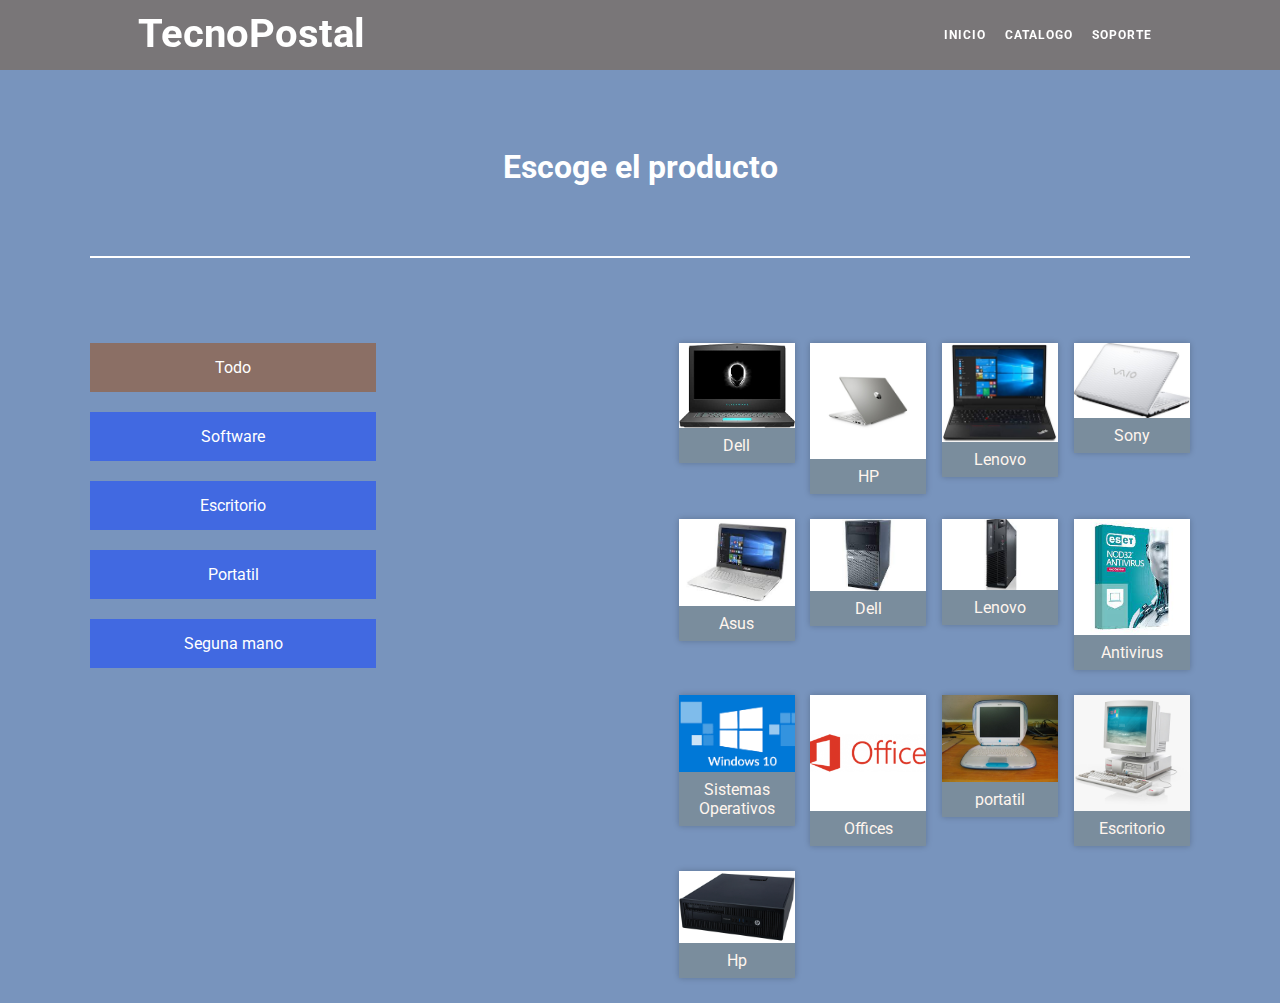
<file: index2 copy.html>
<!DOCTYPE html>
<html lang="es">
<head>
    <meta charset="UTF-8">
    <meta http-equiv="X-UA-Compatible" content="IE=edge">
    <meta name="viewport" content="width=device-width, initial-scale=1.0">
    <!---Uso de hojas de estilo-->
    <link rel="stylesheet" href="css/estilo.css">
    <link rel="stylesheet" href="css/categoria.css">
    <link rel="stylesheet" href="css/responsive.css"> 
    <link  rel="icon"   href="image/Logos y icono/TecnoPostal.png" type="image/png" />
    <!--Uso de hojas de javascript-->
    <script src="http://ajax.googleapis.com/ajax/libs/jquery/1.9.0/jquery.min.js"></script>
    <script src="js/categoria.js"></script>
    <script src="js/alto.js"></script>
    <title>Catalogo</title>
</head>
<body>
    <!---Comienzo de menu-->
    <header>
        <div class="ancho">
            <div class="logo">
                <p><a href="index.html">TecnoPostal</a></p>
            </div>
            <nav>
                <ul>
                    <li><a href="index.html">Inicio</a></li>
                    <li><a href="index2.html">Catalogo</a></li>
                    <li><a href="index8.html">Soporte</a></li>
                </ul>
            </nav>
        </div>
    </header>
    <!--Termino de menu-->
    <br><br><br><br><br><br><br>
    <!--Comienzo de iconos de filtrado-->
    <div class="warp">
        <h1>Escoge el producto</h1>
        <div class="tienda">
            <div class="cate">
                <a href="#" class="item" category="all">Todo</a>
                <a href="#soft" class="item" category="software">Software</a>
                <a href="#escri" class="item" category="escritorio">Escritorio</a>
                <a href="#porta" class="item" category="portatil">Portatil</a>
                <a href="#mano" class="item" category="segunda">Seguna mano</a>
            </div>
    <!--Fin de iconos de filtrado-->
    <!---Comeizo de images de producto-->
            <sectio class="produc">
                <div class="producit " category="portatil" id="porta">
                    <img src="image/portatiles/DEL1.jpg" alt="">
                    <a href="index5.html">Dell</a>
                </div>
                <div class="producit" category="portatil" id="porta">
                    <img src="image/portatiles/h1.jpg" alt="">
                    <a href="index5.html#h">HP</a>
                </div>
                <div class="producit" category="portatil" id="porta">
                    <img src="image/portatiles/len1.jpg" alt="">
                    <a href="index5.html">Lenovo</a>
                </div>
                <div class="producit" category="portatil" id="porta">
                    <img src="image/portatiles/son1.jpg" alt="">
                    <a href="index5.html#son">Sony</a>
                </div>
                <div class="producit" category="portatil" id="porta">
                    <img src="image/portatiles/as1.jpg" alt="">
                    <a href="index5.html">Asus</a>
                </div>
                <div  class="producit" category="escritorio" id="porta">
                    <img src="image/escritorio/del1.jpg" alt="">
                    <a href="index4.html">Dell</a>
                </div>
                <div class="producit" category="escritorio" id="escri">
                    <img src="image/escritorio/len1.jpg" alt="">
                    <a href="index4.html">Lenovo</a>
                </div>
                <div class="producit" category="software" id="soft">
                    <img src="image/Software/ant1.jpg" alt="">
                    <a href="index3.html">Antivirus</a>
                </div>
                <div class="producit" category="software" id="soft">
                    <img src="image/Software/so1.png" alt="">
                    <a href="index3.html">Sistemas Operativos</a>
                </div>
                <div class="producit" category="software" id="soft">
                    <img src="image/Software/of1.png" alt="">
                    <a href="index3.html">Offices</a>
                </div>
                <div class="producit" category="segunda" id="mano">
                    <img src="image/Servicios/img13.jpg" alt="">
                    <a href="index6.html">portatil</a>
                </div>
                <div class="producit" category="segunda" id="mano">
                    <img src="image/mano/escrant1.jpg" alt="">
                    <a href="index6.html">Escritorio</a>
                </div>
                <div class="producit" category="escritorio" id="escri">
                    <img src="image/escritorio/800 g1.jpg" alt="">
                    <a href="index4.html">Hp</a>
                </div>
            </sectio>
    <!--Fin de imagnes de prodcutos-->
        </div>
    </div>
</body>
</html>
</file>
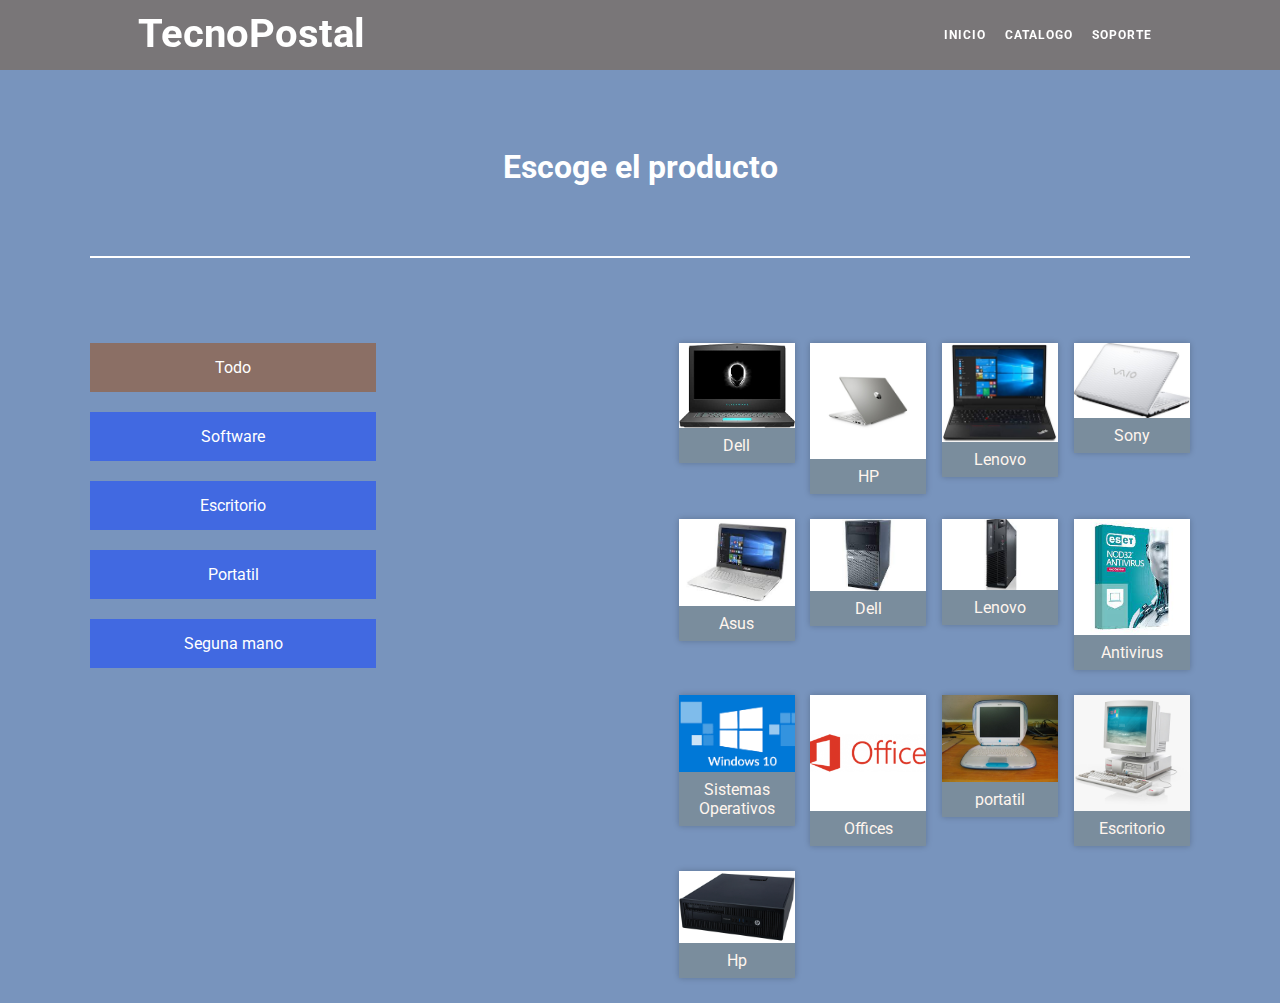
<file: index2.html>
<!DOCTYPE html>
<html lang="es">
<head>
    <meta charset="UTF-8">
    <meta http-equiv="X-UA-Compatible" content="IE=edge">
    <meta name="viewport" content="width=device-width, initial-scale=1.0">
    <!---Uso de hojas de estilo-->
    <link rel="stylesheet" href="css/estilo.css">
    <link rel="stylesheet" href="css/categoria.css">
    <link rel="stylesheet" href="css/responsive.css"> 
    <link  rel="icon"   href="image/Logos y icono/TecnoPostal.png" type="image/png" />
    <!--Uso de hojas de javascript-->
    <script src="http://ajax.googleapis.com/ajax/libs/jquery/1.9.0/jquery.min.js"></script>
    <script src="js/categoria.js"></script>
    <script src="js/alto.js"></script>
    <title>Catalogo</title>
</head>
<body>
    <!---Comienzo de menu-->
    <header>
        <div class="ancho">
            <div class="logo">
                <p><a href="index.html">TecnoPostal</a></p>
            </div>
            <nav>
                <ul>
                    <li><a href="index.html">Inicio</a></li>
                    <li><a href="index2.html">Catalogo</a></li>
                    <li><a href="index8.html">Soporte</a></li>
                </ul>
            </nav>
        </div>
    </header>
    <!--Termino de menu-->
    <br><br><br><br><br><br><br>
    <!--Comienzo de iconos de filtrado-->
    <div class="warp">
        <h1>Escoge el producto</h1>
        <div class="tienda">
            <div class="cate">
                <a href="#" class="item" category="all">Todo</a>
                <a href="#" class="item" category="software">Software</a>
                <a href="#" class="item" category="escritorio">Escritorio</a>
                <a href="#" class="item" category="portatil">Portatil</a>
                <a href="#" class="item" category="segunda">Seguna mano</a>
            </div>
    <!--Fin de iconos de filtrado-->
    <!---Comeizo de images de producto-->
            <sectio class="produc">
                <div class="producit " category="portatil">
                    <img src="image/portatiles/DEL1.jpg" alt="">
                    <a href="index5.html">Dell</a>
                </div>
                <div class="producit" category="portatil">
                    <img src="image/portatiles/h1.jpg" alt="">
                    <a href="index5.html#h">HP</a>
                </div>
                <div class="producit" category="portatil">
                    <img src="image/portatiles/len1.jpg" alt="">
                    <a href="index5.html">Lenovo</a>
                </div>
                <div class="producit" category="portatil">
                    <img src="image/portatiles/son1.jpg" alt="">
                    <a href="index5.html#son">Sony</a>
                </div>
                <div class="producit" category="portatil">
                    <img src="image/portatiles/as1.jpg" alt="">
                    <a href="index5.html">Asus</a>
                </div>
                <div  class="producit" category="escritorio">
                    <img src="image/escritorio/del1.jpg" alt="">
                    <a href="index4.html">Dell</a>
                </div>
                <div class="producit" category="escritorio">
                    <img src="image/escritorio/len1.jpg" alt="">
                    <a href="index4.html">Lenovo</a>
                </div>
                <div class="producit" category="software">
                    <img src="image/Software/ant1.jpg" alt="">
                    <a href="index3.html">Antivirus</a>
                </div>
                <div class="producit" category="software">
                    <img src="image/Software/so1.png" alt="">
                    <a href="index3.html">Sistemas Operativos</a>
                </div>
                <div class="producit" category="software">
                    <img src="image/Software/of1.png" alt="">
                    <a href="index3.html">Offices</a>
                </div>
                <div class="producit" category="segunda">
                    <img src="image/Servicios/img13.jpg" alt="">
                    <a href="index6.html">portatil</a>
                </div>
                <div class="producit" category="segunda">
                    <img src="image/mano/escrant1.jpg" alt="">
                    <a href="index6.html">Escritorio</a>
                </div>
                <div class="producit" category="escritorio">
                    <img src="image/escritorio/800 g1.jpg" alt="">
                    <a href="index4.html">Hp</a>
                </div>
            </sectio>
    <!--Fin de imagnes de prodcutos-->
        </div>
    </div>
</body>
</html>
</file>
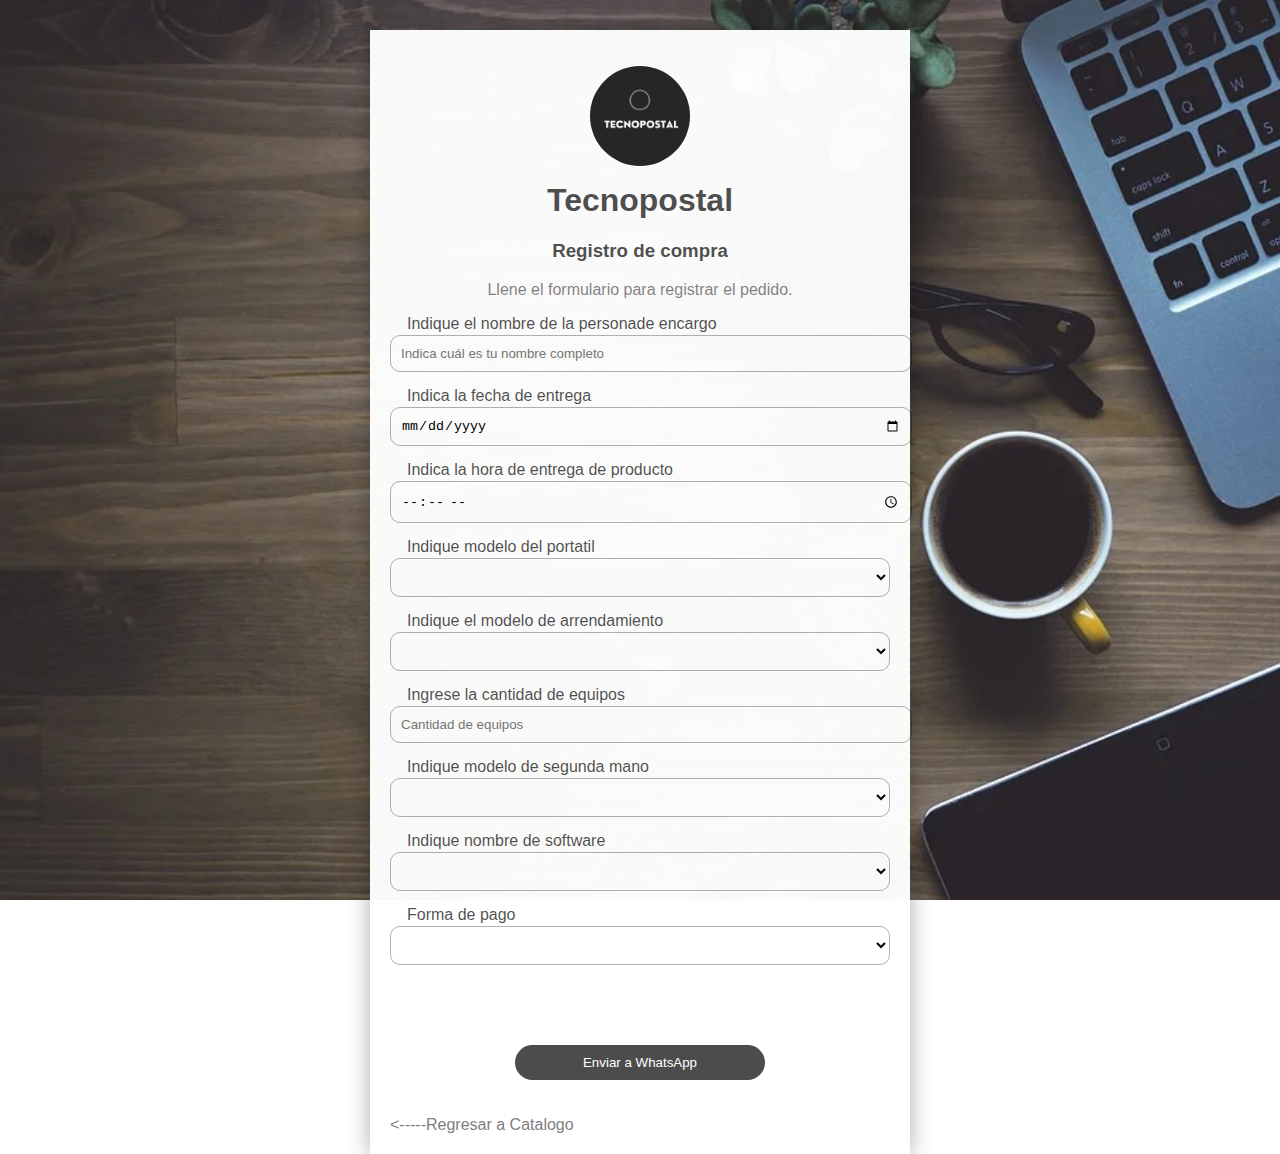
<file: index7.html>
<!DOCTYPE html>
<html lang="es">
  <head>
    <meta charset="UTF-8" />
    <meta name="viewport"content="width=device-width, initial-scale=1.0, maximum-scale=1.0"/>
    <meta http-equiv="X-UA-Compatible" content="ie=edge" />
    <script src="js/jquery.js"></script>
    <link  rel="icon"   href="image/Logos y icono/TecnoPostal.png" type="image/png" />
    <link href="https://fonts.googleapis.com/css2?family=Syne+Mono&display=swap" rel="stylesheet">
    <title>Formulario</title>
    <link rel="stylesheet" href="css/compras.css">
  </head>
  <body>
    <form action="" class="formulario">
      <a href="index.html"><img src="image/Logos y icono/TecnoPostal.gif" class="imgLogo" /></a>

      <h1 class="formulario__titulo">Tecnopostal</h1>
      <h3 class="formulario__subtitulo">Registro de compra</h3>
      <p class="formulario__parrafo">
        Llene el formulario para registrar el pedido.
      </p>
<!--Nombre de la persona que encargara-->
<label for="cliente" class="formulario__label">Indique el nombre de la personade encargo</label>
<input
  id="cliente"
  type="text"
  class="formulario__input"
  placeholder="Indica cuál es tu nombre completo"
/>
<!--Fecha de entrega de producto-->
<label for="fecha" class="formulario__label"
>Indica la fecha de entrega</label
>
<input
id="fecha"
type="date"
class="formulario__input"
pattern="[0-9]{4}-[0-9]{2}-[0-9]{2}"
/> 
<!---Hora de enetrega de producto-->
<label for="hora" class="formulario__label"
>Indica la hora de entrega de producto</label
>
<input id="hora" type="time" class="formulario__input" />

<!--Modelo de equipo portatil-->
<label for="portatil" class="formulario__label"
>Indique modelo del portatil</label>
      <select id="portatil" name="listaempleados" class="formulario__input">
          <optioN> </optioN>
        <option>Dell latitude e6400</option>
        <option>Alienware</option>
        <option>Dell inspiron</option>
        <option>HP Pavilion - 15-cw1005la</option>
        <option>HP EliteBook 8460P</option>
        <option>Hp probook 6475b</option>
        <option>Lenovo thinkpad l450a</option>
        <option>Ideapad 100-14iby</option>
        <option>Lenovo Legio y560</option>
        <option>Sony Vaio SVE14115FLW</option>
        <option>Vaio sony pcg-31311u</option>
        <option>Vaio sony sx14</option>
        <option>Asus n551</option>
        <option>Asus n751</option>
        <option>Asus STRIX G531GT-BQ095T</option>
      </select>
<!--Modelo de equipo arrendamiento-->
       <label for="arrenda" class="formulario__label"
        >Indique el modelo de arrendamiento</label
      >
      <select id="arrenda" name="listaempleados" class="formulario__input">
          <option></option>
        <option>Optiplex 9020</option>
        <option>Optiplex 7080</option>
        <option>Optiplex 9000</option>
        <option>Thinkcenter m73</option>
        <option>Thinkcenter m82</option>
        <option>Thinkcenter m720s</option>
        <option>Thinkcenter m720</option>
        <option>Prodesk 600 g1</option>
        <option>Prodesk 400 g6</option>
        <option>Prodesk 400 g3</option>
        <option>Elitedesk 800 g1</option>
      </select>
      <!--Cantidad e arrendamiento-->
      <label for="cantidad" class="formulario__label">Ingrese la cantidad de equipos</label>
      <input
        id="cantidad"
        type="text"
        class="formulario__input"
        placeholder="Cantidad de equipos"
      />
<!--Modelo de equipo Segunda mano-->
<label for="mano" class="formulario__label"
        >Indique modelo de segunda mano</label
      >
      <select id="mano" name="listaempleados" class="formulario__input">
          <option></option>
        <option>Optiplex 9020</option>
        <option>Elitedesk 800 g1</option>
        <option>HP Pavilion - 15-cw1005la</option>
        <option>Dell latitude e6400</option>
      </select>
      <!--Software Solicitado-->
       <label for="software" class="formulario__label"
        >Indique nombre de software</label
      >
      <select id="software" name="listaempleados" class="formulario__input">
        <option></option>
        <option>Avast Premiun</option>
        <option value="">ESTE Nodo 32</option>
        <option value="">Bitdefender antivirus plus </option>
        <option value="">McAffe total protección</option>
        <option value="">Kasperky antivirus</option>
        <option value="">Windows 10</option>
        <option value="">Windows 8</option>
        <option value="">Windows 8.1</option>
        <option value="">Office 2016 professional plus</option>
        <option value="">Office 2019 profeccional plus</option>
        <option value="">Office 365 personal</option>
      </select>
      
    <!--Formato de pago-->
      <label for="pago" class="formulario__label"
        >Forma de pago</label
      >
      <select id="pago" name="listaservicios" class="formulario__input">
        <option></option>
        <option>Tarjeta de Credito(12 meses sin intereses)</option>
        <option>Efectivo</option>
        <option>Tarjeta de debito</option>
      </select>
  

      <div id="respuesta"></div>
      
      <button id="submit" class="formulario__submit">Enviar a WhatsApp</button>
      <br><br>
      <a href="index2.html"><-----Regresar a Catalogo</a>
    </form>
    <script src="js/compras.js"></script>
  </body>
</html>
</file>
<file: css/estilo.css>
@import url('https://fonts.googleapis.com/css2?family=Roboto:wght@300&display=swap');
*{
    margin: 0;
    padding: 0;
}
header{
    width: 100%;
    background: rgba(121, 114, 112, 0.9);
    height: 70px;
    position: fixed;
}
.ancho 
{
    width: 80%;
    height: 70px;
    /*background: red;*/
    margin: auto;
}
.logo
{
    width: 30%;
    height: 70px;
    /*background: blue;*/
    float: left;
    padding: 10px;
    box-sizing: border-box;
    
}
.logo p a {
    color:#fff;
    font-size: 40px;
    text-decoration: none;
    font-weight: bold;
    font-family: 'Roboto', sans-serif;
}
nav{
    width: 70%;
    height: 70px;
   /* background: olive;*/
    float: left;
    text-align:right;
    padding-top: 24px;
    box-sizing: border-box; 
}

nav ul li 
{
    display: inline;

}
nav ul li a 
{
    color: #fff; 
    font-size: 12px;
    text-decoration: none;
    text-transform: uppercase;
    padding-left: 15px;
    font-weight: bold;
    letter-spacing: 1px;
    
    font-family: 'Roboto', sans-serif;
}
nav ul li a:hover{
    color:#444;

}
.uno 
{
    color:#fff;
    font-size: 12px;
    text-decoration: none;
    font-weight: bold;
    font-family: 'Roboto', sans-seri
}
::-webkit-scrollbar
{
    width: 10px;
}
::-webkit-scrollbar-track
{
    background:#444;
    border-radius: 20px;
}
::-webkit-scrollbar-thumb
{
    background: #fff;
    border-radius: 20px;
}
</file>
<file: css/categoria.css>
@import url('https://fonts.googleapis.com/css2?family=Roboto:wght@300&display=swap');
*{
    margin: 0;
    padding: 0;
    box-sizing: border-box;
}
body{
    background: rgba(88, 122, 173, 0.808);
    font-family: 'Roboto', sans-serif;
}
.warp
{
    max-width: 1100px;
    width: 90%;
    margin: auto;
}
.warp h1
{
    color: #fff;
    font-weight: bold;
    display: flex;
    flex-direction: column;
    text-align: center;
    margin: 15px 0px;
}
.warp h1:after
{
    content: '';
    width: 100%;
    height: 2px;
    background:#fff;
    margin: 70px 0;
}
.tienda
{
    display: flex;
}
.cate 
{
    display: flex;
    flex-direction: column;
    width: 18%;

}
.cate .item
{
    display: block;
    width: 50%;
    padding:15px 0;
    margin-bottom: 20px;
    background: royalblue;

    text-decoration: none;
    text-align: center;
    color: #fff;

}

/*Cajas de imagenes*/
.produc
{
    width: 92%;
    display: flex;
    flex-wrap: wrap;
}
.produc .producit
{
  width: 22%;
  margin-left: 3%;
  margin-bottom: 25px;
  box-shadow: 0px 0px 6px 0px rgba(0, 0, 0, .22);
  display: flex;
  flex-direction: column;
  align-items: center;
  align-self: flex-start;

  transition: all .4s;
}
.produc .producit img  
{
    width: 100%;
}
 .cate .cateitem-active
{
    background: rgb(139, 111, 101);
}
.produc .producit a 
{
    display: block;
    width: 100%;
    padding: 8px 0;
    background: rgba(123, 137, 138, 0.623);
    text-align: center;
    text-decoration: none;
    color: seashell;
}
::-webkit-scrollbar
{
    width: 10px;
}
::-webkit-scrollbar-track
{
    background:#444;
    border-radius: 20px;
}
::-webkit-scrollbar-thumb
{
    background: #fff;
    border-radius: 20px;
}
</file>
<file: css/responsive.css>
@media only screen and (max-width:480px){
.red{
	display: none;
}
header{
	height: 55px;
}
.ancho{
	width: 100%;
	margin: 0;
	padding: 0;
}
.logo {
	width: 100%;
	height: 35px;
	text-align: center;
	padding: 0;
	margin: 0;
}
.logo p a{
	width: 100%;
	font-size: 30px;
	margin: 0;
}
nav{
	width: 100%;
	text-align: center;
	padding: 0;
	margin: 0;
}
nav ul li a{
	font-size: 7px;
}
.slideInUp{
	display: none;
}
.letras-slider h1{
	font-size: 35px;
}
.columnasx3{
	width: 100%;
}
.tablax4{
	width: 100%;
}
.tablaxd{
	width: 100%;
}
.dos-columnas{
	width: 100%;
}
.formulario{
	width: 85%;
	margin: 0;
}
.formu-ti{
	width: 100%;
}
.caja-1{
	width: 100%;
}
.caja-2{
	width: 100%;
}
.datos{
	width: 100%;
}
.correr{
	width: 100%;
}
}
.warp
{
	width: 100%;
}
.tienda
{
	width: 100%;
}
.cate  {
	width: 100%;
}
.item  
{
	width: 100%;
}
.product
{
	width: 100%;
}
.producit
{
	width: 100%;
}
.bienvendios
{
	width: 100%;
}
.ancho-letras
{
	width: 100%;
}
@media only screen and (min-width:481px) and (max-width:768px) {
.red{
	display: none;
}
header{
	height: 55px;
}
.ancho{
	width: 100%;
	margin: 0;
	padding: 0;
}
.logo {
	width: 100%;
	height: 35px;
	text-align: center;
	padding: 0;
	margin: 0;
}
.logo p a{
	width: 100%;
	font-size: 30px;
	margin: 0;
}
nav{
	width: 100%;
	text-align: center;
	padding: 0;
	margin: 0;
}
nav ul li a{
	font-size: 12px;
}
.letras-slider h1{
	font-size: 40px;
}
.letras-slider p{
	font-size: 15px;
}
.columnasx3{
	width: 100%;
}
.tablax4{
	width: 100%;
}
.tablaxd{
	width: 100%;
}
.dos-columnas{
	width: 100%;
}
.formulario{
	width: 85%;
	margin: 0;
}
.formu-ti{
	width: 100%;
}
.caja-1{
	width: 100%;
}
.caja-2{
	width: 100%;
}
.datos{
	width: 100%;
}
.correr{
	width: 100%;
}	
}
.warp
{
	width: 100%;
}
.tienda
{
	width: 100%;
}
.cate  {
	width: 100%;
}
.item  
{
	width: 100%;
}
.product
{
	width: 100%;
}
.producit
{
	width: 100%;
}
.bienvendios
{
	width: 100%;
}
.ancho-letras
{
	width: 100%;
}
</file>
<file: css/compras.css>
*Formulario*/
* {
    box-sizing: border-box;
  }
  body {
    margin: 0;
    font-family: 'Roboto', sans-serif;
    background-size: 100vw 100vh;
    background-attachment: fixed;
  }
  .formulario {
    width: 500px;
    max-width: 100%;
    margin: auto;
    margin-top: 30px;
    padding: 20px;
    box-shadow: 0 0 20px 1px rgba(0, 0, 0, 0.3);
    position: relative;
    background: rgba(255, 255, 255, 0.97);
  }
  
  .imgLogo {
    width: 100px;
    height: 100px;
    border-radius: 150px;
    display: block;
    margin: auto;
    margin-top: 1em;
    margin-bottom: 1em;
    /*border: 1px solid rgba(109, 86, 10, 0.7);*/
  }
  
  .formulario__titulo,
  .formulario__subtitulo,
  .formulario__parrafo {
    text-align: center;
    margin-top: 0;
  }
  .formulario__titulo,
  .formulario__subtitulo {
    color: rgba(0, 0, 0, 0.7);
  }
  .formulario__parrafo {
    color: rgba(0, 0, 0, 0.5);
  }
  .formulario__input,
  .formulario__label {
    display: block;
    width: 100%;
    font-size: 1, 3em;
  }
  .formulario__input {
    padding: 10px;
    background: transparent;
    /* puedo colocar otro color pero con transparencia asi: background: rgba(0,0,0,0.1) porque sino no se ven las label, aunque ya no es necesario porque ya no estan sobre los input y ademas le quite el z-index*/
    border: 1px solid rgba(0, 0, 0, 0.3);
    margin-bottom: 15px;
    border-radius: 10px;
  }
  .formulario__input:focus {
    /*outline: 1px solid rgba(0,0,0,0.7);*/
    outline: none;
    box-shadow: 0px 0px 2px rgba(0, 0, 0, 0.7);
  }
  /*.formulario__input:focus + .formulario__label{
      margin-top: -120px;
  }*/
  .formulario__label {
    padding-left: 15px;
    /*position: absolute;*/
    /*margin-top: -78px;*/
    /*z-index: -20;*/
    color: rgba(0, 0, 0, 0.7);
    /*transition: all 0.2s;*/
    margin: 2px;
  }
  .formulario__submit {
    background: rgba(0, 0, 0, 0.7);
    color: white;
    padding: 10px 20px;
    cursor: pointer;
    border: none;
    border-radius: 20px;
    display: block;
    width: 50%;
    font-size: 1, 3em;
  }
  
  /*Centrar los campos del formulario (Los input y el boton de Enviar al WhatsApp, que tambien es un input)*/
  
  .formulario__input,
  .formulario__submit {
    margin-left: auto;
    margin-right: auto;
  }
  
  /*.fijar {
      margin-top: -120px;
  } */
  
  /* respuesta del formulario */
  #respuesta {
    width: 100%;
    height: 50px;
    margin: 5px;
    padding: 5px;
  }
  #respuesta.fail {
    color: red;
  }
  #respuesta.send {
    color: green;
  }
  /*Fuera de menu*/
a
{
  font-size: 16px;
  text-decoration: none;
  color: gray;
  font-family: 'Roboto', sans-serif;
}
a:hover
{
  transition: .5s;
  color: black;
  text-align: left;
  

}
body
{
  background: url(../image/fondos/workspace-1280538_960_720.webp);
  background-repeat: no-repeat; /*No se repita*/
  background-size: cover; /*imagen de fondo al 10 de ancho*/
  background-attachment: fixed; /*posicion fija de imagen*/
}
::-webkit-scrollbar
{
    width: 10px;
}
::-webkit-scrollbar-track
{
    background:#444;
    border-radius: 20px;
}
::-webkit-scrollbar-thumb
{
    background: #fff;
    border-radius: 20px;
}
@import url('https://fonts.googleapis.com/css2?family=Roboto:wght@300&display=swap');
</file>
